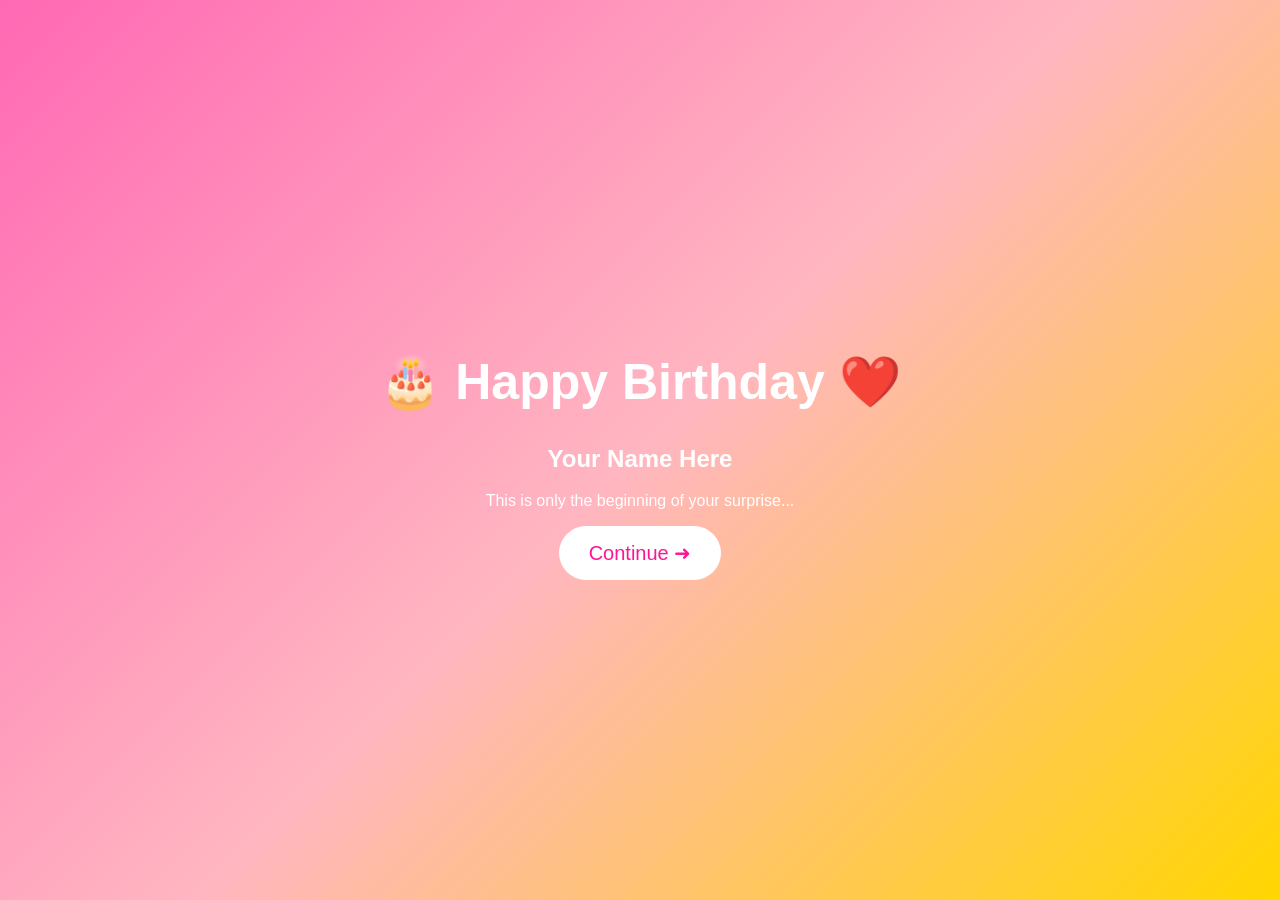
<file: Index.html>
<!DOCTYPE html>
<html>
<head>
<title>Happy Birthday</title>
<style>
body{
margin:0;
background:linear-gradient(135deg,#ff69b4,#ffb6c1,#ffd700);
display:flex;
justify-content:center;
align-items:center;
height:100vh;
font-family:Arial,sans-serif;
text-align:center;
color:white;
}
h1{
font-size:50px;
animation:glow 2s infinite alternate;
}
button{
padding:15px 30px;
font-size:20px;
border:none;
border-radius:30px;
background:white;
color:#ff1493;
cursor:pointer;
}
@keyframes glow{
from{ text-shadow:0 0 10px white;}
to{ text-shadow:0 0 30px yellow;}
}
</style>
</head>
<body>
<div>
<h1>🎂 Happy Birthday ❤️</h1>
<h2>Your Name Here</h2>
<p>This is only the beginning of your surprise...</p>
<button onclick="alert('Next page coming soon!')">Continue ➜</button>
</div>
</body>
</html>
</file>
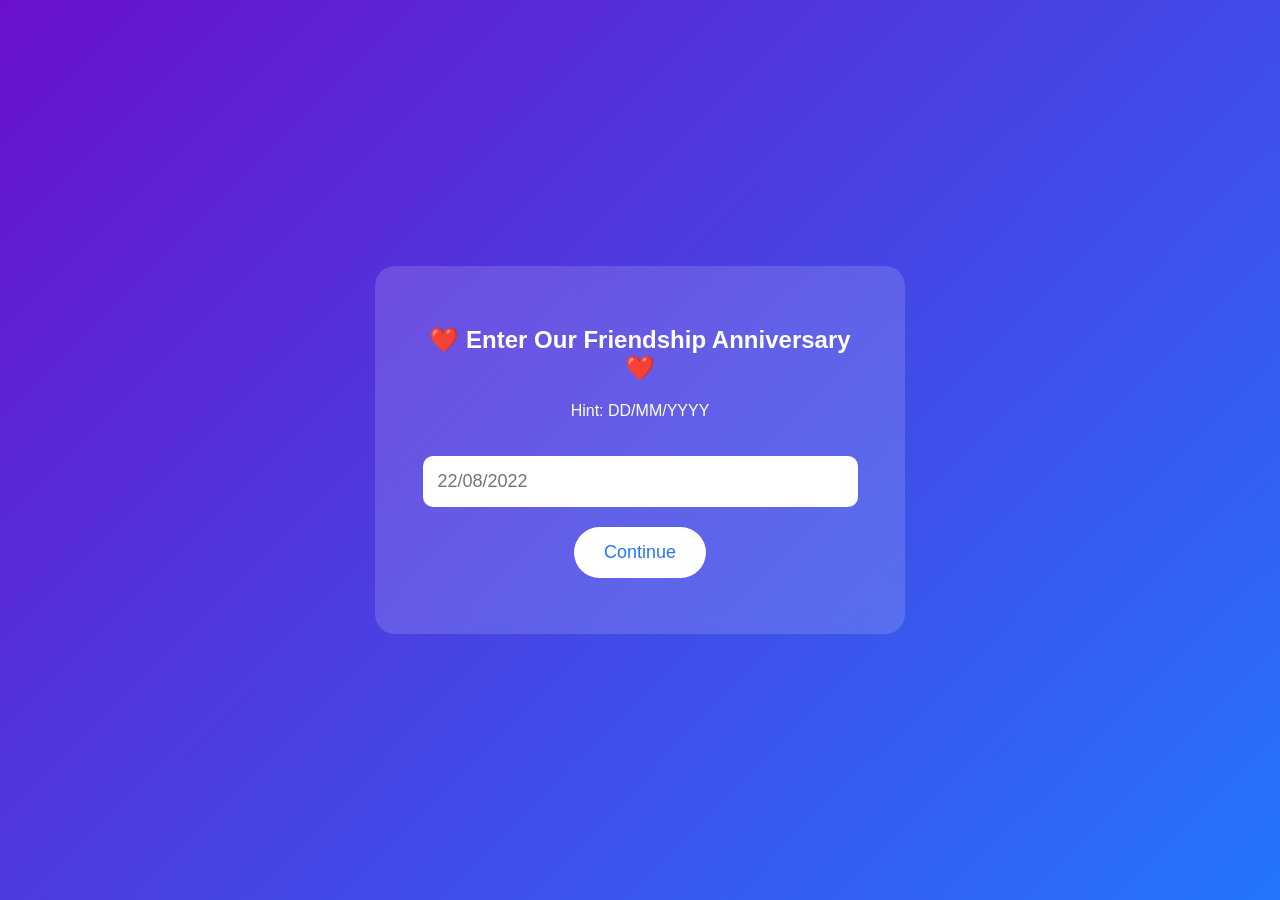
<file: Anniversary.html>
<!DOCTYPE html>
<html lang="en">
<head>
<meta charset="UTF-8">
<meta name="viewport" content="width=device-width, initial-scale=1.0">
<title>Secret Date ❤️</title>

<style>
body{
margin:0;
font-family:Arial,sans-serif;
display:flex;
justify-content:center;
align-items:center;
height:100vh;
background:linear-gradient(135deg,#6a11cb,#2575fc);
color:white;
text-align:center;
}

.box{
background:rgba(255,255,255,0.15);
padding:40px;
border-radius:20px;
width:90%;
max-width:450px;
backdrop-filter:blur(10px);
}

input{
width:90%;
padding:15px;
font-size:18px;
border:none;
border-radius:10px;
margin-top:20px;
}

button{
margin-top:20px;
padding:15px 30px;
font-size:18px;
border:none;
border-radius:30px;
background:white;
color:#2575fc;
cursor:pointer;
}

#error{
color:yellow;
margin-top:15px;
}
</style>
</head>

<body>

<div class="box">
<h2>❤️ Enter Our Friendship Anniversary ❤️</h2>

<p>Hint: DD/MM/YYYY</p>

<input type="text" id="date" placeholder="22/08/2022">

<br>

<button onclick="checkDate()">Continue</button>

<p id="error"></p>

</div>

<script>
function checkDate(){
let answer=document.getElementById("date").value.trim();

if(answer==="22/08/2022"){
window.location.href="quiz.html";
}else{
document.getElementById("error").innerHTML="❌ Oops! That's not our special date. Try again ❤️";
}
}
</script>

</body>
  </html>
</file>
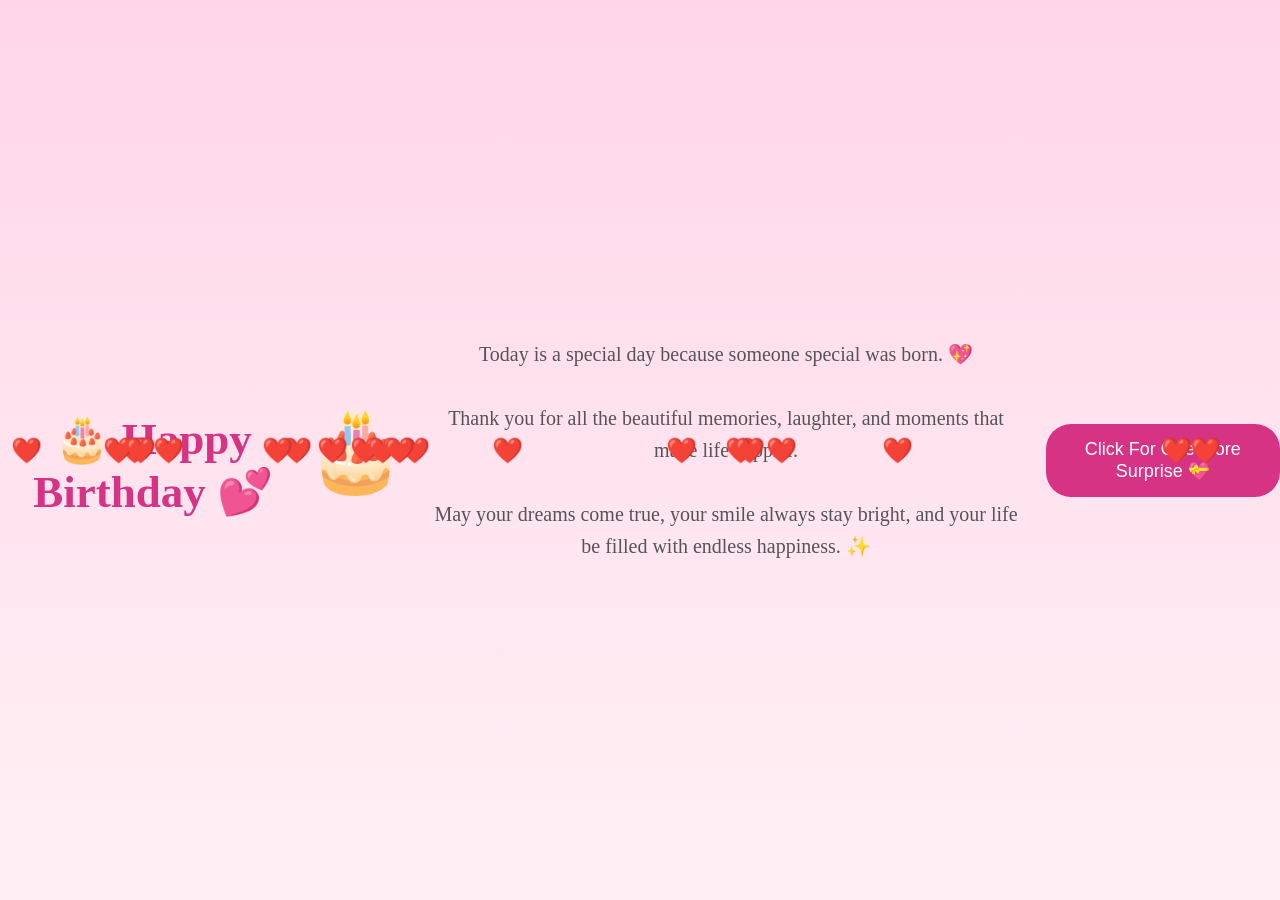
<file: Final.html>
<!DOCTYPE html>
<html>
<head>
    <title>Final Surprise 💖</title>
    <link rel="stylesheet" href="style.css">

    <style>
        body {
            text-align: center;
            font-family: 'Georgia', serif;
            background: linear-gradient(to bottom, #ffd6e8, #fff0f5);
            min-height: 100vh;
            overflow: hidden;
        }

        h1 {
            margin-top: 60px;
            color: #d63384;
            font-size: 45px;
        }

        p {
            font-size: 20px;
            color: #555;
            padding: 20px;
            line-height: 1.6;
        }

        .cake {
            font-size: 80px;
            animation: bounce 1.5s infinite;
        }

        .heart {
            position: absolute;
            color: #ff4d88;
            font-size: 25px;
            animation: fall 5s linear infinite;
        }

        button {
            background: #d63384;
            color: white;
            border: none;
            padding: 15px 30px;
            border-radius: 25px;
            font-size: 18px;
            cursor: pointer;
        }

        @keyframes bounce {
            50% {
                transform: translateY(-20px);
            }
        }

        @keyframes fall {
            from {
                top: -10%;
            }
            to {
                top: 100%;
            }
        }
    </style>
</head>

<body>

<h1>🎂 Happy Birthday 💕</h1>

<div class="cake">🎂</div>

<p>
    Today is a special day because someone special was born. 💖<br><br>

    Thank you for all the beautiful memories, laughter,
    and moments that made life happier.<br><br>

    May your dreams come true, your smile always stay bright,
    and your life be filled with endless happiness. ✨
</p>

<button onclick="showMessage()">Click For One More Surprise 💝</button>

<script>
function showMessage(){
    alert("You are one of the most precious people in my life. Always stay happy and keep smiling ❤️");
}

for(let i=0;i<20;i++){
    let heart=document.createElement("div");
    heart.className="heart";
    heart.innerHTML="❤️";
    heart.style.left=Math.random()*100+"%";
    heart.style.animationDuration=(3+Math.random()*5)+"s";
    document.body.appendChild(heart);
}
</script>

</body>
  </html>
</file>
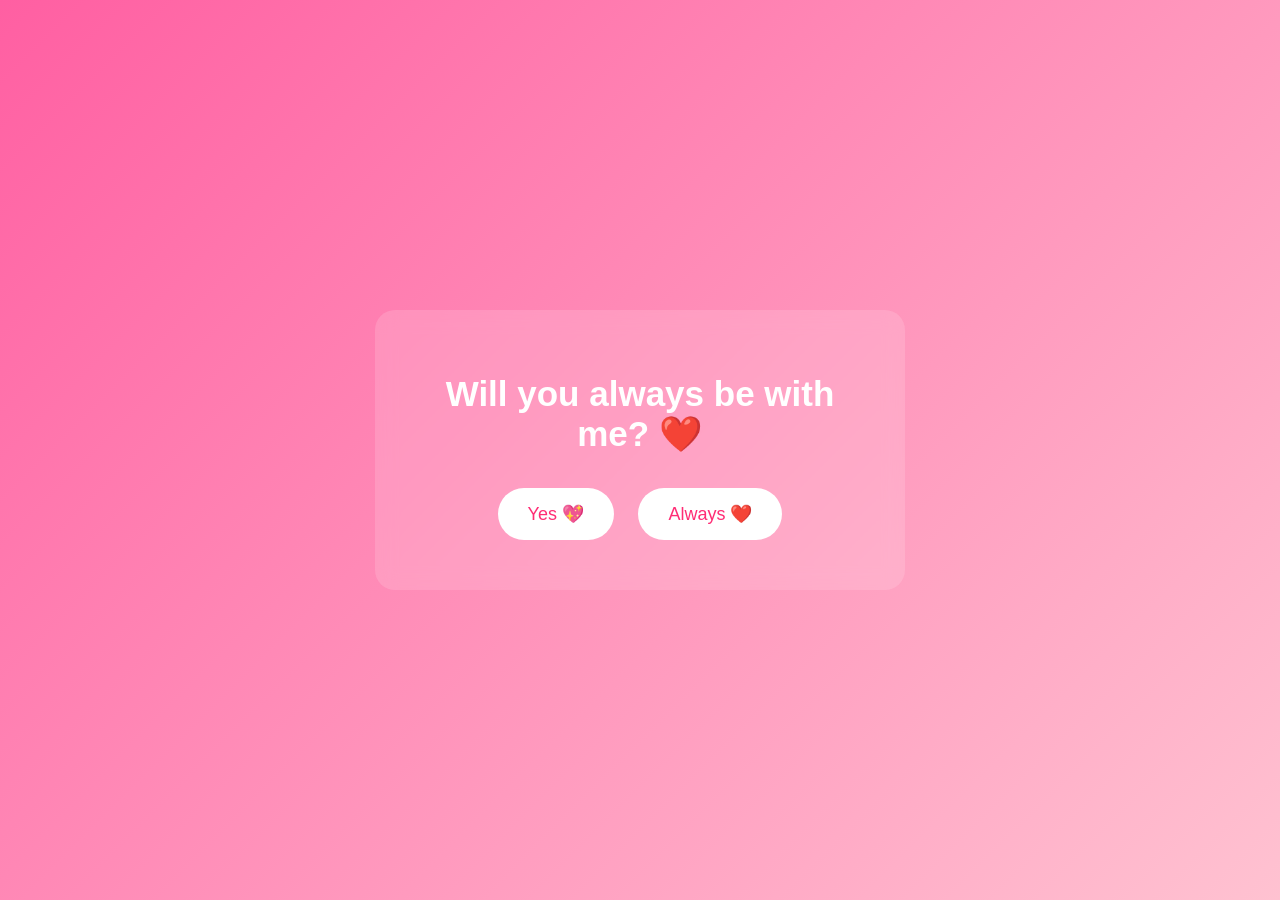
<file: Question.html>
<!DOCTYPE html>
<html lang="en">
<head>
<meta charset="UTF-8">
<meta name="viewport" content="width=device-width, initial-scale=1.0">
<title>A Question For You ❤️</title>

<style>
body{
margin:0;
font-family:Arial,sans-serif;
display:flex;
justify-content:center;
align-items:center;
height:100vh;
background:linear-gradient(135deg,#ff5fa2,#ffc2d1);
text-align:center;
color:white;
}

.box{
background:rgba(255,255,255,0.15);
padding:40px;
border-radius:20px;
width:90%;
max-width:450px;
backdrop-filter:blur(10px);
}

h1{
font-size:35px;
}

button{
margin:10px;
padding:15px 30px;
font-size:18px;
border:none;
border-radius:30px;
cursor:pointer;
background:white;
color:#ff2d75;
transition:.3s;
}

button:hover{
transform:scale(1.05);
}

#message{
margin-top:20px;
font-size:22px;
display:none;
}
</style>
</head>

<body>

<div class="box">

<h1>Will you always be with me? ❤️</h1>

<button onclick="answer()">Yes 💖</button>

<button onclick="answer()">Always ❤️</button>

<p id="message">
I knew it, Billi! ❤️✨
</p>

</div>

<script>
function answer(){
document.getElementById("message").style.display="block";

setTimeout(function(){
window.location.href="anniversary.html";
},2500);
}
</script>

</body>
  </html>
</file>
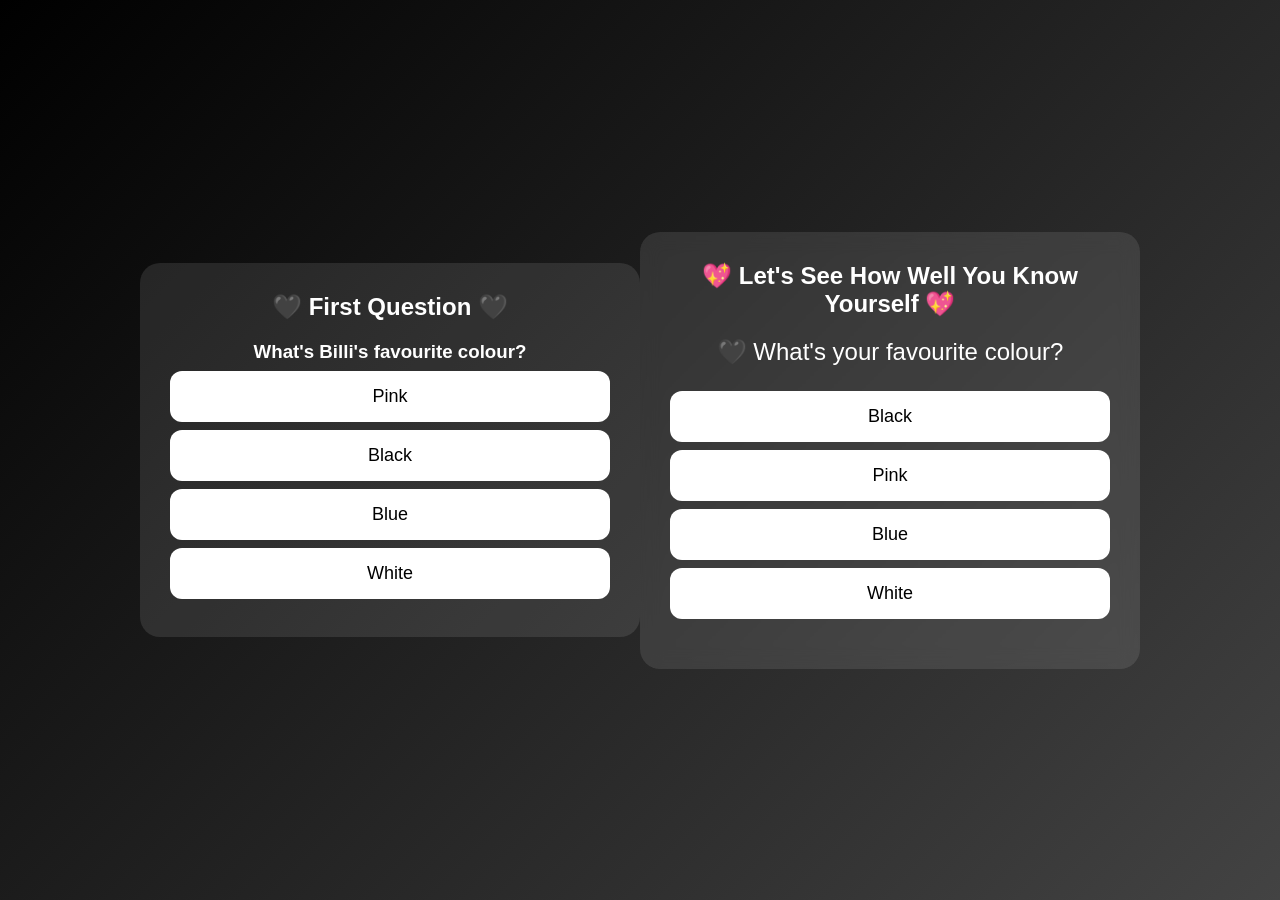
<file: Quiz.html>
<!DOCTYPE html>
<html lang="en">
<head>
<meta charset="UTF-8">
<meta name="viewport" content="width=device-width, initial-scale=1.0">
<title>How Well Do You Know Yourself?</title>

<style>
body{
margin:0;
font-family:Arial,sans-serif;
background:linear-gradient(135deg,#1a1a1a,#444);
color:white;
display:flex;
justify-content:center;
align-items:center;
height:100vh;
text-align:center;
}

.box{
background:rgba(255,255,255,0.1);
padding:30px;
border-radius:20px;
width:90%;
max-width:500px;
}

button{
display:block;
width:100%;
margin:10px 0;
padding:15px;
font-size:18px;
border:none;
border-radius:10px;
cursor:pointer;
}

.correct{
background:#4CAF50;
color:white;
}

.wrong{
background:#ff4d4d;
color:white;
}
</style>
</head>

<body>

<div class="box">
<h2>🖤 First Question 🖤</h2>

<h3>What's Billi's favourite colour?</h3>

<button onclick="wrong()">Pink</button>
<button onclick="correct()">Black</button>
<button onclick="wrong()">Blue</button>
<button onclick="wrong()">White</button>

<p id="msg"></p>

</div>

<script>
function correct(){
document.getElementById("msg").innerHTML="🎉 Correct! You know yourself so well ❤️";

setTimeout(function(){
window.location.href="food.html";
},2000);
}

function wrong(){
document.getElementById("msg").innerHTML="❌ Oops! Try again ❤️";
}
</script>

</body>
  </html>
<!DOCTYPE html>
<html lang="en">
<head>
<meta charset="UTF-8">
<meta name="viewport" content="width=device-width, initial-scale=1.0">
<title>Billi Quiz ❤️</title>

<style>
*{
margin:0;
padding:0;
box-sizing:border-box;
font-family:Arial,sans-serif;
}

body{
background:linear-gradient(135deg,#000000,#434343);
display:flex;
justify-content:center;
align-items:center;
height:100vh;
color:white;
}

.container{
width:90%;
max-width:500px;
background:rgba(255,255,255,0.1);
padding:30px;
border-radius:20px;
text-align:center;
backdrop-filter:blur(10px);
}

h2{
margin-bottom:20px;
}

#question{
font-size:24px;
margin-bottom:25px;
}

button{
width:100%;
padding:15px;
margin:8px 0;
font-size:18px;
border:none;
border-radius:12px;
cursor:pointer;
background:white;
color:black;
transition:.3s;
}

button:hover{
transform:scale(1.03);
}

#message{
margin-top:20px;
font-size:20px;
font-weight:bold;
color:#ffd700;
}
</style>
</head>

<body>

<div class="container">

<h2>💖 Let's See How Well You Know Yourself 💖</h2>

<div id="question"></div>

<div id="options"></div>

<div id="message"></div>

</div>

<script>

const quiz=[

{
question:"🖤 What's your favourite colour?",
options:["Black","Pink","Blue","White"],
answer:"Black"
},

{
question:"🍛 What's your favourite food?",
options:["Burger","Paneer Ki Sabji","Pizza","Momos"],
answer:"Paneer Ki Sabji"
},

{
question:"🕌 What's your favourite place?",
options:["Delhi","Paris","Makkah & Madinah","Dubai"],
answer:"Makkah & Madinah"
},

{
question:"🍫 What's your favourite sweet?",
options:["KitKat","Dairy Milk","Laddu","Ice Cream"],
answer:"Dairy Milk"
},

{
question:"🌧️ What's your favourite weather?",
options:["Summer","Winter","Rain","Spring"],
answer:"Rain"
},

{
question:"📖 What's your favourite book?",
options:["Harry Potter","Quran","Novel","Magazine"],
answer:"Quran"
},

{
question:"🚙 What's your favourite car?",
options:["BMW","Thar","Audi","Fortuner"],
answer:"Thar"
},

{
question:"✈️ What's your dream?",
options:["Doctor","Teacher","Air Hostess","Engineer"],
answer:"Air Hostess"
}

];

let current=0;

const question=document.getElementById("question");
const options=document.getElementById("options");
const message=document.getElementById("message");
  function loadQuestion(){

message.innerHTML="";

question.innerHTML=quiz[current].question;

options.innerHTML="";

quiz[current].options.forEach(function(option){

let btn=document.createElement("button");

btn.innerHTML=option;

btn.onclick=function(){

if(option===quiz[current].answer){

message.innerHTML="✅ Correct ❤️";

setTimeout(function(){

current++;

if(current<quiz.length){

loadQuestion();

}else{

window.location.href="gallery.html";

}

},1000);

}else{

message.innerHTML="❌ Oops! Try Again ❤️";

}

};

options.appendChild(btn);

});

}

loadQuestion();

</script>

</body>
</html>
</file>
<file: style.css>
body{
    margin:0;
    padding:0;
    font-family:Arial, sans-serif;
    background:linear-gradient(135deg,#ff4d88,#ff99cc,#ffd6e7);
    display:flex;
    justify-content:center;
    align-items:center;
    height:100vh;
    overflow:hidden;
}

.container{
    background:rgba(255,255,255,0.15);
    backdrop-filter:blur(12px);
    padding:40px;
    border-radius:20px;
    text-align:center;
    width:90%;
    max-width:500px;
    color:white;
    box-shadow:0 0 20px rgba(255,255,255,0.3);
}

h1{
    font-size:48px;
    animation:glow 2s infinite alternate;
}

h2{
    font-size:30px;
    margin-top:10px;
}

p{
    font-size:18px;
    line-height:1.6;
}

button{
    margin-top:20px;
    padding:15px 30px;
    border:none;
    border-radius:30px;
    background:white;
    color:#ff2d75;
    font-size:18px;
    cursor:pointer;
    transition:.3s;
}

button:hover{
    transform:scale(1.08);
}

@keyframes glow{
    from{
        text-shadow:0 0 10px white;
    }
    to{
        text-shadow:0 0 25px yellow;
    }
                             }
</file>
